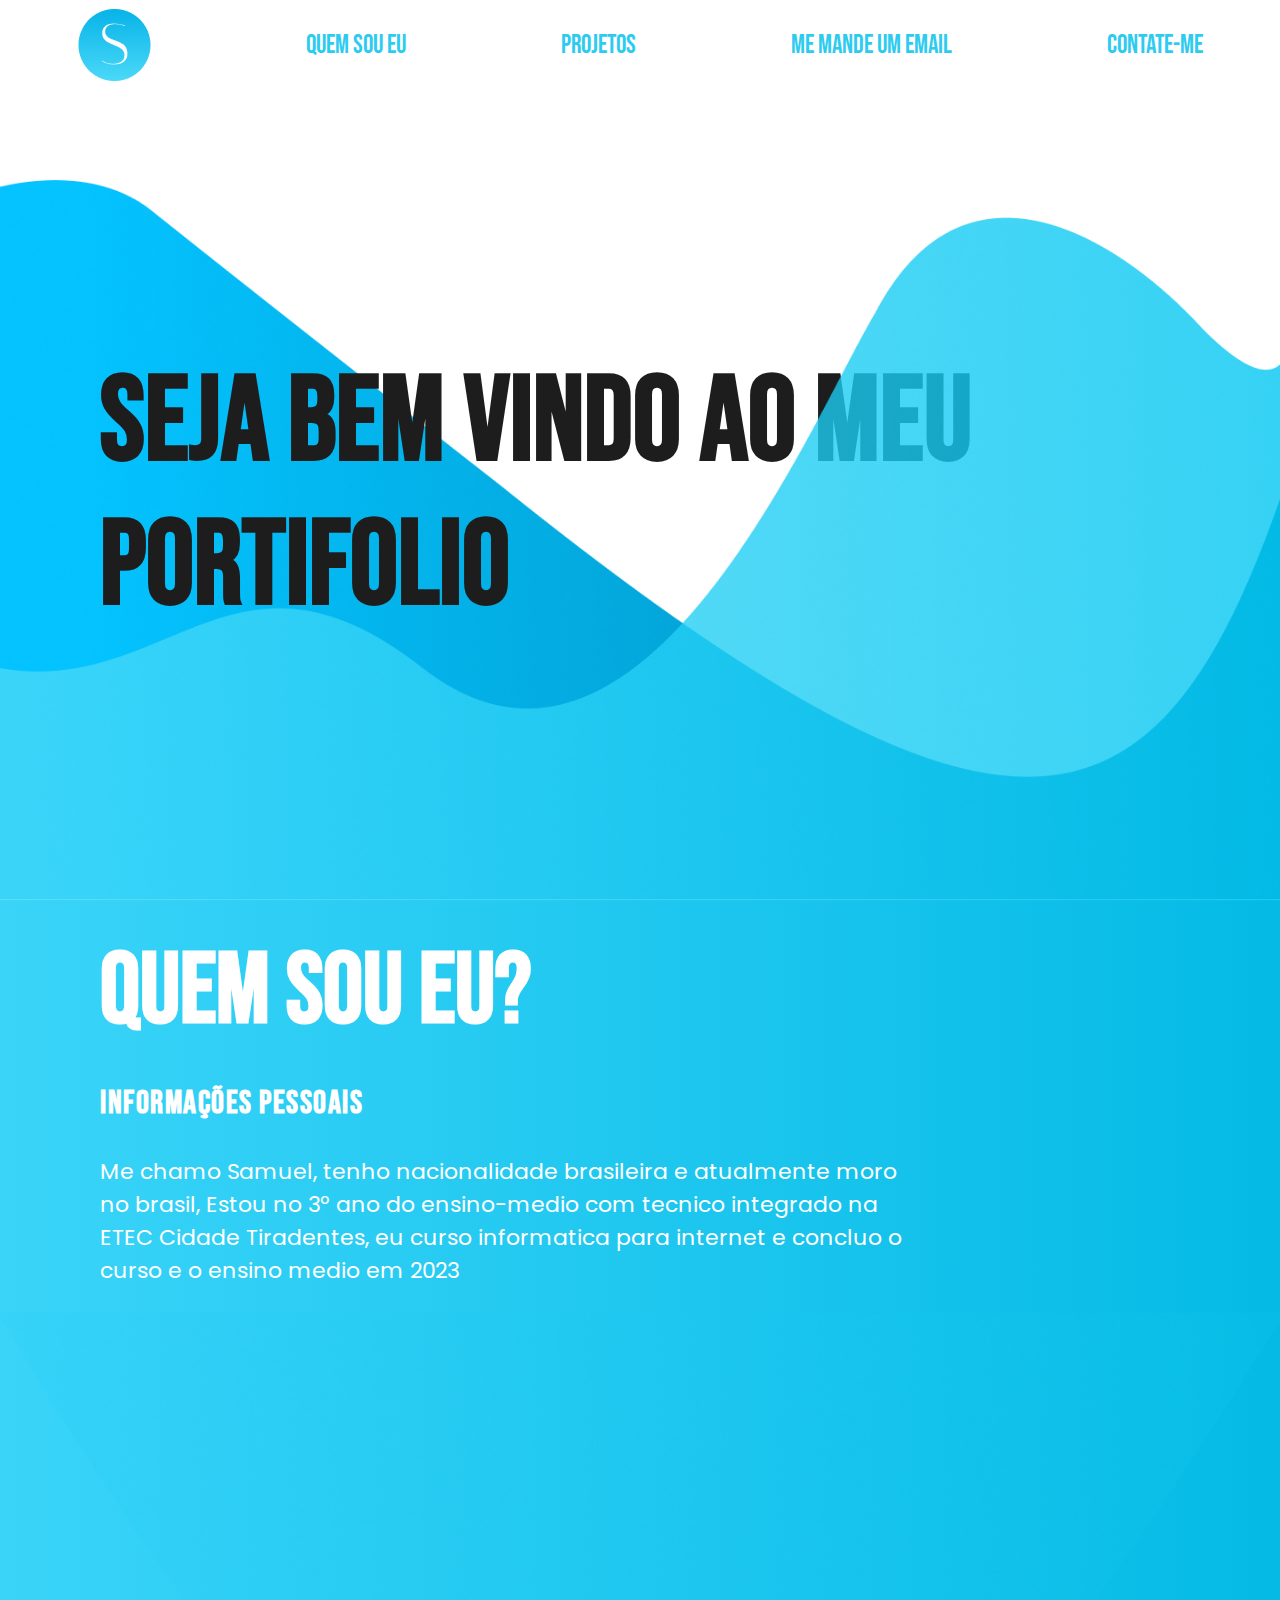
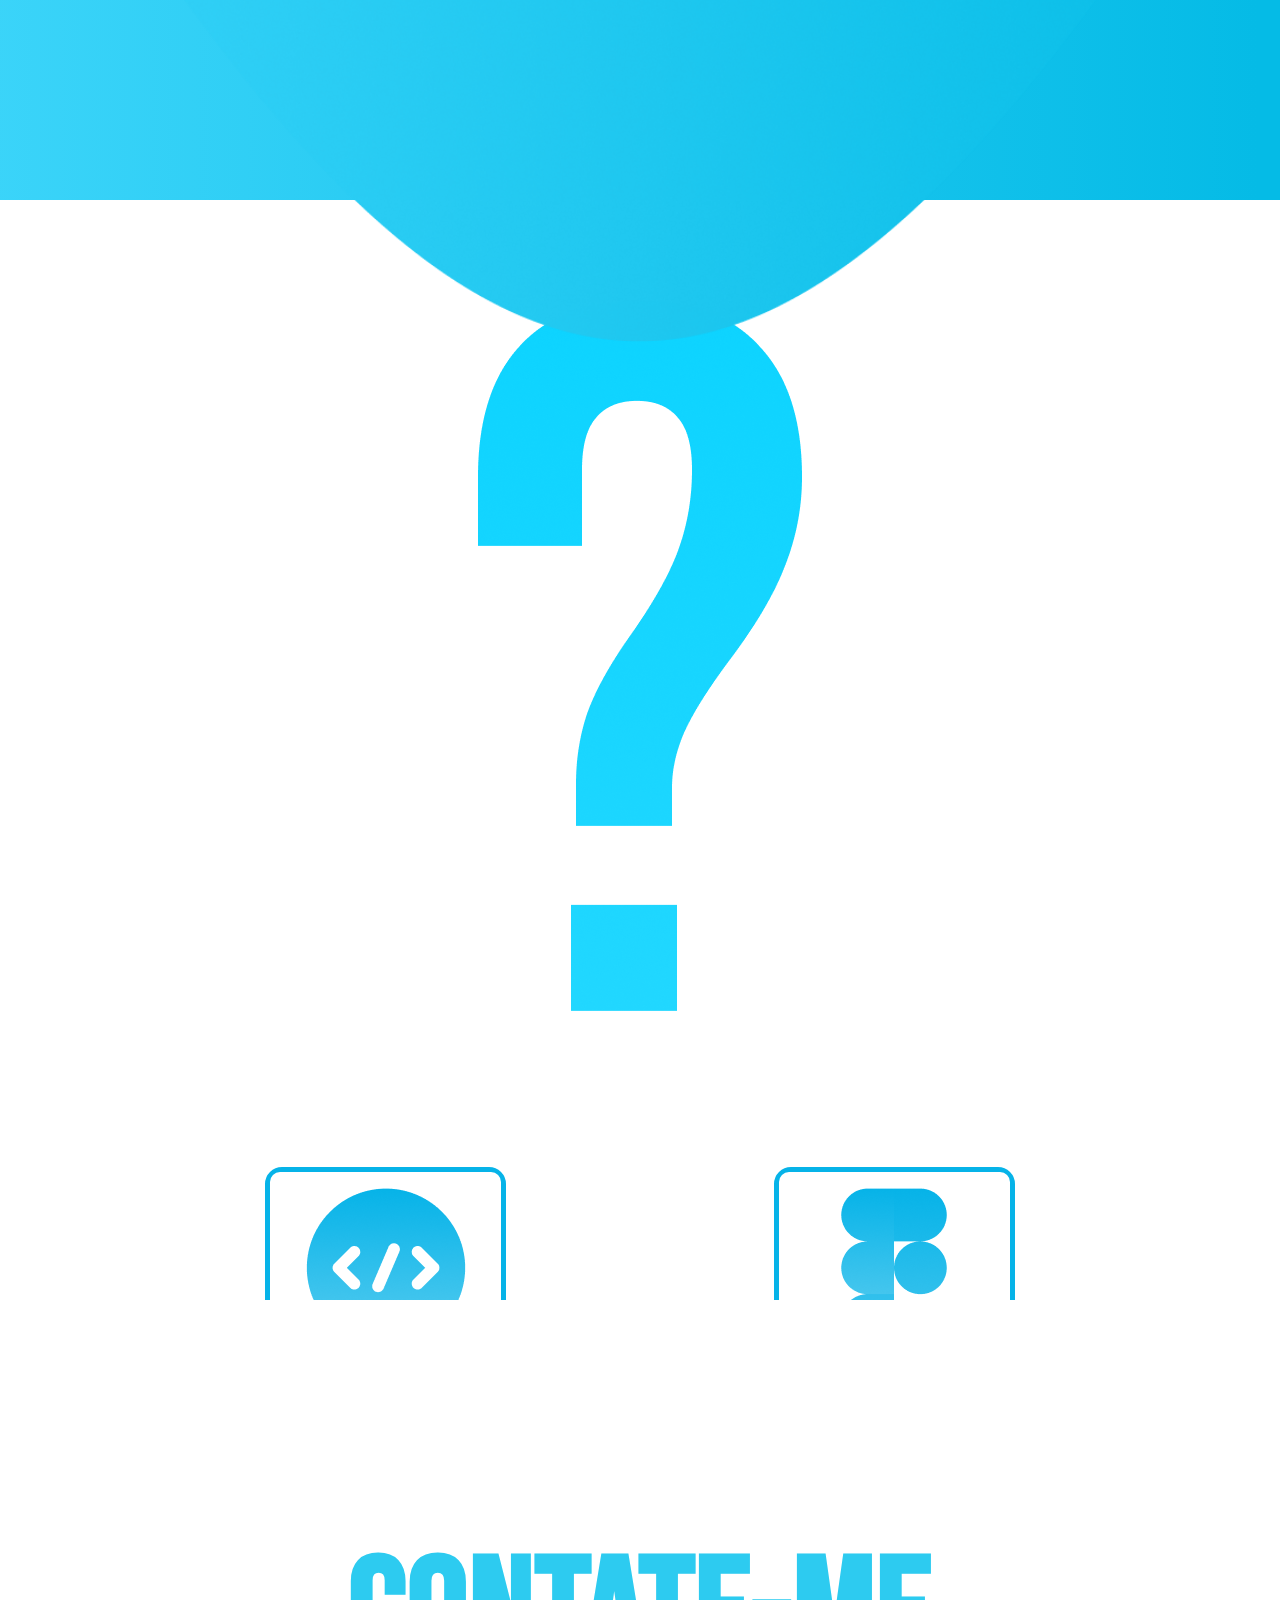
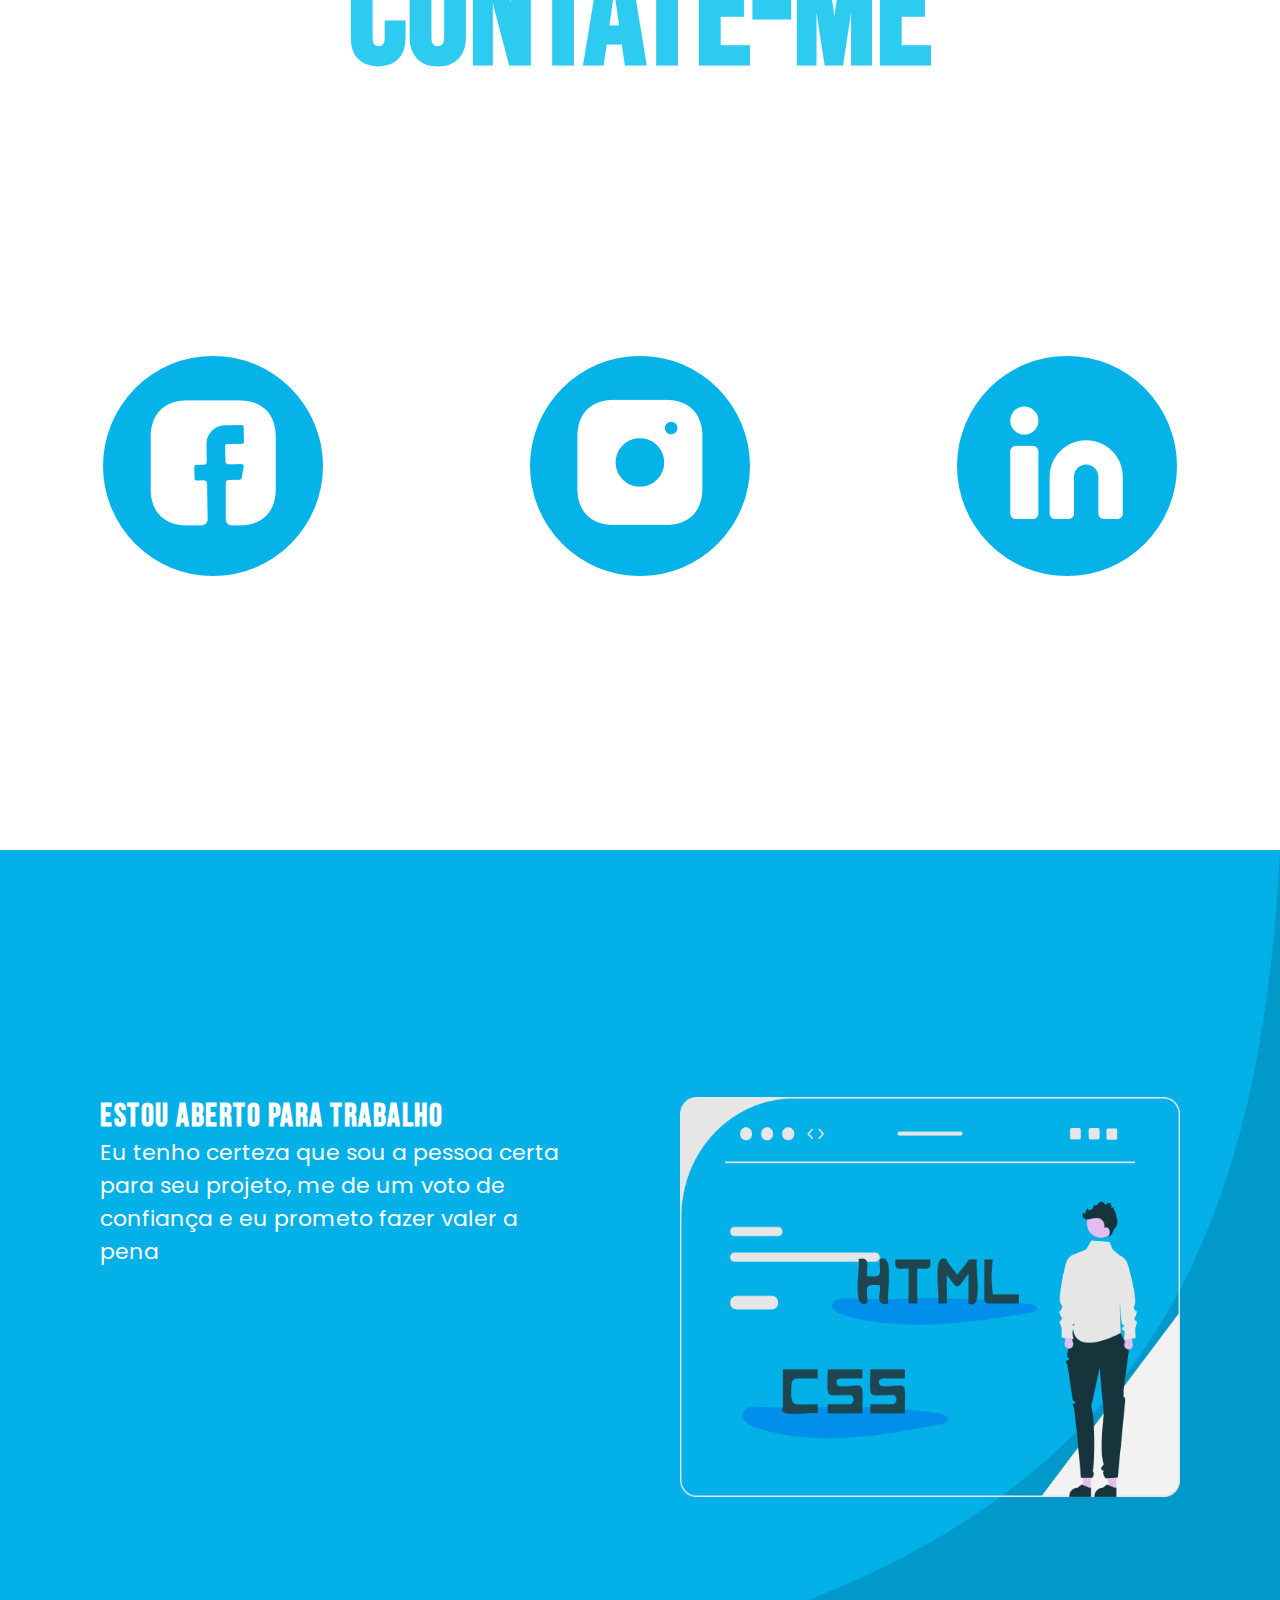
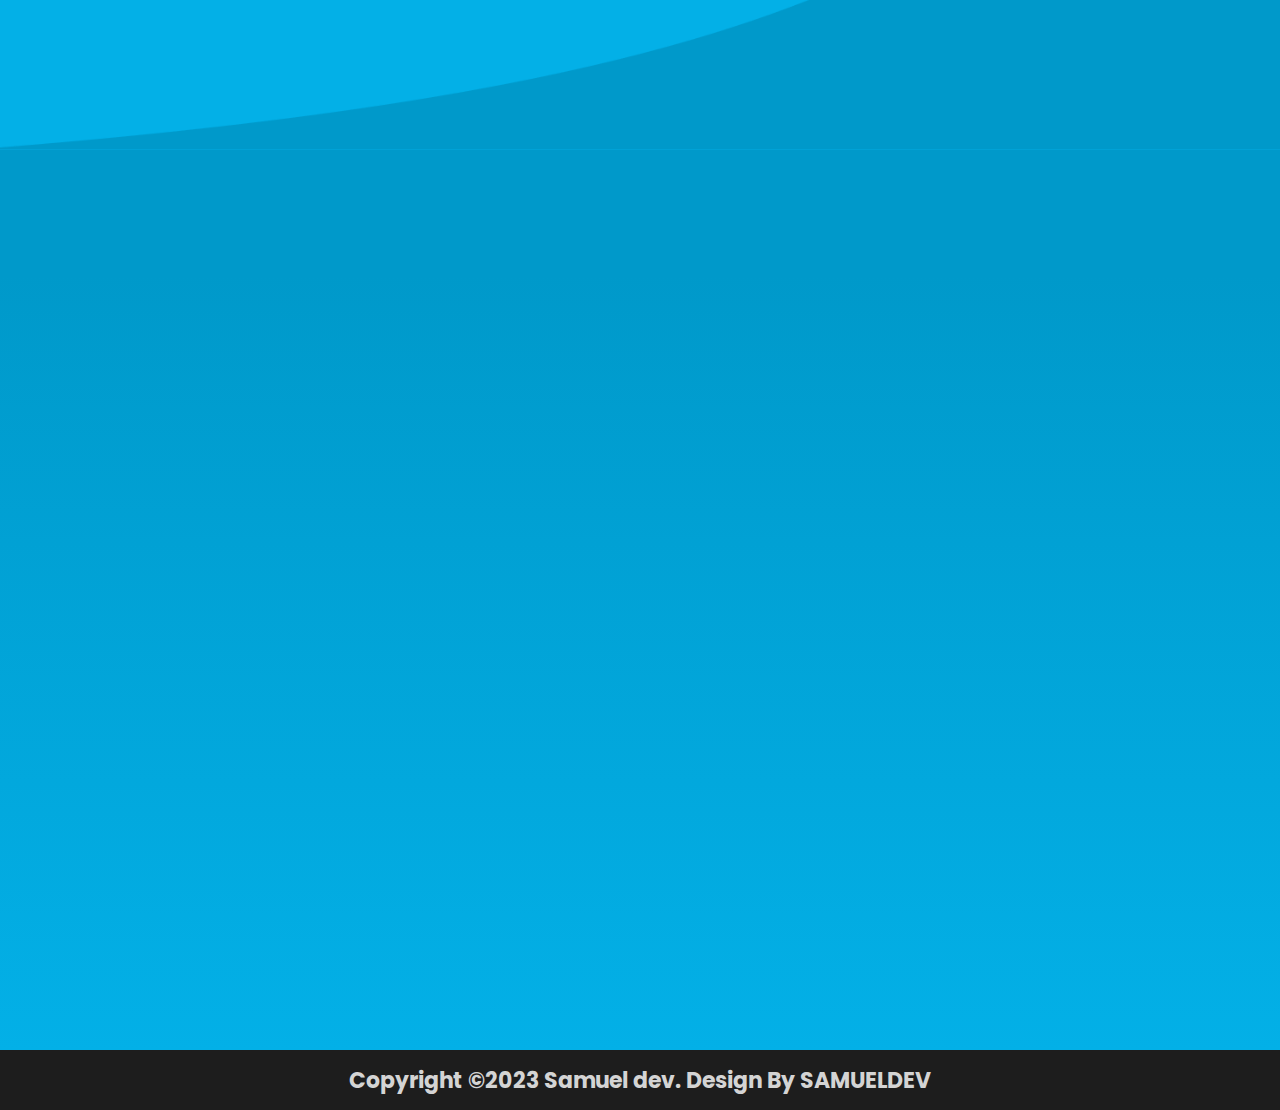
<file: index.html>
<!DOCTYPE html>
<html lang="en">
<head>
    <meta charset="UTF-8">
    <meta http-equiv="X-UA-Compatible" content="IE=edge">
    <meta name="viewport" content="width=device-width, initial-scale=1.0">
    <link rel="preconnect" href="https://fonts.googleapis.com">
<link rel="preconnect" href="https://fonts.gstatic.com" crossorigin>
<link href="https://fonts.googleapis.com/css2?family=Bebas+Neue&family=Poppins:wght@100;400;600&display=swap" rel="stylesheet">
<link rel="stylesheet" href="style.css">
    <title>Samuel dev port</title>
</head>
<body>
    <div class="fundo">
       <div class="scroll"> <section class="section section-1">
        <div class="navbar">
            <img src="./img/logo.png" alt="" class="logo">
         
            <a class ="links" href="./">QUEM SOU EU</a>
            <a class ="links" href="./">PROJETOS</a>
            <a class ="links" href="./">ME MANDE UM EMAIL</a>
            <a class ="links" href="./">CONTATE-ME</a>
        
        </div>
        <div class="align">
        <div class="conteudo conteudo-1"> <h1 class="titulo titulo-1">Seja bem vindo ao meu portifolio</h1></div>
    </div>
    <div class="fundo-img">
        <img src="img/Vector 1.png" alt="" class="fundo-waves waves-1">
        <img src="img/Vector 2.png" alt="" class="fundo-waves waves-2">
    </div>
    </section>
    <section class="section section-2">
        <div class="conteudo conteudo-2">
            <h1 class=" titulo titulo-2">
                quem sou eu?

            </h1>
            <h2 class="subtitulo">
                informações pessoais
            </h2>
            <div class="text"><p>Me chamo Samuel, tenho nacionalidade brasileira e atualmente moro no brasil, Estou no 3º ano do ensino-medio com tecnico integrado na ETEC Cidade Tiradentes, eu curso informatica para internet e concluo o curso e o ensino medio em 2023
            </p></div>
            <h2 class="subtitulo">
                informações adcionais
            </h2>
            <div class="text"><p>Trabalho muito bem no coletivo, e tambem no individual, sou determinado a aprender e ser um grande desenvolvedor.
            </p></div>
        </div>
        
    </section>
    <section class="section section-3">
        <img src="img/_.png" alt="" class="imgabs">
        <h1 class="titulo titulo-3">projetos</h1>
      
      <div class="container-card">
        <div class="card">
            <div class="fundo-card">
             <img src="img/code.png" alt="" class="img-card">
            </div>
             <h2 class="subtitulo">
                front/back-end
             </h2>
             <div class="text text1"><p>Veja meus principais projetos de desenvolvimento</p></div>
             <div class="botao"><a href="" class="btn">VEJA MAIS</a></div>
         </div>
         <div class="card">
             <div class="fundo-card">
              <img src="img/figma.png" alt="" class="img-card">
             </div>
              <h2 class="subtitulo">
                ui/ux design
              </h2>
              <div class="text text1"><p>Veja meus principais projetos de web design
            </p></div>
              <div class="botao"><a href="" class="btn">VEJA MAIS</a></div>
          </div>
      </div>
        <img src="img/Vector 3.png" alt="" class="circle-background">
    </section>
    <section class="section section-4">
        <h1 class="titulo titulo-4">CONTATE-ME</h1>
        <div class="items-contato">
            <div class="circle circle-1"><a href="./"><img src="img/facebook.png" alt="" class="imagem-contato"></div>
            <div class="circle circle-2"><a href="./"><img src="img/instagram.png" alt="" class="imagem-contato"></div>
            <div class="circle circle-3"><a href="./"><img src="img/🦆 icon _linkedin_.png" alt="" class="imagem-contato"></a></div>
            
        </div>
        
    </section>
    <section class="section section-5">
        <img src="img/Vector 4.png" alt="" class="fundo-image">
     <div class="conteudos">
     <div class="textos">
        <h2 class="subtitulo">
            estou aberto para trabalho
        </h2>
        <div class="text"><p>Eu tenho certeza que sou a pessoa certa para seu projeto, me de um voto de confiança e eu prometo fazer valer a pena
        </p></div>
     </div>
        <div class="container-img">
            <img src="img/undraw_static_website_re_x70h.png" alt="" class="undraw">
        </div>
     </div>

    </section>
    <section class="section section-6">
     
        
    </section>
    <div class="rodape"><h2 class="rodape-text">Copyright ©2023 Samuel dev. Design By SAMUELDEV
    </h2></div></div>
      
    </div>
    
</body>
</html>
</file>
<file: style.css>
* {
    padding: 0;
    margin: 0;
    font-family: 'Poppins', sans-serif;
   
}
h1 {
    font-family: 'Bebas Neue', cursiv
}
body{
    overflow-x: hidden;
    width: 100vw;
}
@keyframes waves {
   
    0%{
        transform: scaleY(1);
    }
    100%{
        transform: scaleY(1.1);
    }
}
@keyframes waves-dois {
   
    0%{
        transform: scaleY(1);
    }
    100%{
        transform: scaleY(1.1);
    }
}
.fundo {
    
    width: 100vw;
    height: auto;
    background-color: blueviolet;
    overflow-x: hidden;
   
}
.scroll {
}
.section.section-1 {
    overflow-y: hidden;
    background-color: white;
    width: 100vw;
    height: 100vh;
    display: flex;
    flex-direction: column;
    justify-content: center;
    z-index: 2;
}
.section {
    overflow-y: hidden;
    width: 100%;
    height: 100vh;
    
}
.align {
    background-color: white;
    width: 100vw;
    height: 100vh;
    display: flex;
    flex-direction: column;
    justify-content: center;
    z-index: 10;
    background: none;
}

.section .navbar{
    display: flex;
   
    align-items: center;
    justify-content: space-around;
    width: 100vw;
    height: 100px;
    
}

.section a{
    font-family: 'Bebas Neue', cursiv;
    color: #2DCBF0;
    text-decoration: none;
    font-size: 26px;
}
.navbar .logo {
   
}
.navbar .items{
    
    
}
.navbar .links {
   
}
.conteudo {
    margin-left: 100px;
}
.titulo {
  
    font-size: 100px;
  
    z-index: 10;
    
}
.titulo.titulo-1 {
    color: #1d1d1d;
    font-size: 120px;
    width: 873.06px;
    z-index: 10;
    
}
.titulo.titulo-2{
    color: #ffffff;
}
.conteudo.conteudo-2{
    padding: 2rem 0;
    overflow-y: hidden;
    display: flex;
    flex-direction: column;
    gap: 2rem;
}
.subtitulo {
    color: white;
    font-family: 'Bebas Neue', cursiv;
    font-size: 32px;
    letter-spacing: 1.5px;
}
.text {
    color: white;
    width: 70%;
    font-size: 22px;
    
}
.fundo-img {

}
.fundo-waves {
    position: absolute;
    top: 13%;
    width: 100%;
    height: 90%;
   
    
}
.fundo-waves.waves-1 {
    position: absolute;
    height: 100%;
    z-index: 10;
    left: 0;
    right: 0;
    width: 100vw;
    top: 0.1%;
    animation-name: waves;
    animation-duration: 3s;
    animation-direction: alternate;
    animation-iteration-count: infinite;
}
.fundo-waves.waves-2 {
    position: absolute;
    width: 100vw;
    height: 80%;
    top: 20%;
    left: 0;
    right: 0;
    z-index: 1;
    animation-name: waves-dois;
    animation-duration: 3s;
    animation-delay: 0.5s;
    animation-direction: alternate;
    animation-iteration-count: infinite;
    
    
}
.section.section-2 {
    background: linear-gradient(90deg, #3BD4F9 -0.99%, #05BBE6 98.25%);
    z-index: 50;

    
}
.section.section-3{
    display: flex;
    align-items: center;
    padding: 100px 0;
    
    background-color: #fff;
    flex-direction: column;
}
.conteudos {
    margin-left: 100px;
    justify-content: space-between;
    z-index: 5;
    display: flex;
}
.circle-background {
    position: absolute;
width: 100vw;
height: 70%;
top: 1312.35px;
z-index: 1;

}
.titulo.titulo-3{
    text-align: center;
    font-size: 128px;
    color: #fff;
}
.container-title {}
.card {
    position: relative;
    bottom: 0;
    z-index: 3;
    display: flex;
    flex-direction: column;
    gap: 16px;
    align-items: center;
    padding: 5px 5px 30px;
    
    text-align: center;
    width: 18%;
    height: 80%;
    background: #06B3E8;
    border: 3px solid #FFFFFF;
    border-radius: 20px;
    overflow: hidden;
}
.fundo-card {
    position: relative;
    top: 0;
    background-color: #fff;
    height: 15rem;
    width: 100%;
    border-radius: 10px;
}
.text.text1 {
    text-align: left;
    font-size: 18px;
    height: 10rem;
}
.container-card{
    
    display: flex;
    justify-content: space-evenly;
    width: 100%;
    height: 100%;
    
}
.botao {
    width: 70%;
    background-color: #32CFFF;
    border-radius: 50px;
}
.botao a {
    color: white;
}
.card h2{
    font-size: 24px;
}
.section.section-4 {
    display: flex;
    flex-direction: column;
    align-items: center;
    padding: 100px 0 150px 0;
    
    background-color: #fff;
    justify-content: space-around;
    
}
.titulo.titulo-4 {
    color: #2DCBF0;
    font-size: 154px;
    width: auto;
    
}
.items-contato {
    display: flex;
    width: 100%;
    justify-content: space-evenly;
    
}

.circle {
    border-radius: 1000px;
    background-color: #06B3E8;
    width: 220px;
    height: 220px;
    display: flex;
    align-items: center;
    justify-content: center;
}
.section.section-5 {
    background-color: #03B0E7;
    overflow-x: hidden;
    display: flex;
    justify-content: center;
    align-items: center;
    pad: 5rem;
}
.section.section-6 {
    background: linear-gradient(180deg, #0099CA 13.88%, #03B0E7 100%);
    display: flex;
    
    

}
.fundo-image {
    width: 100vw;
    height: 100vh;
    background: none;
    position: absolute;
}
.rodape {
    background-color: #1d1d1d;
    width: 100vw;
    justify-content: center;
    align-items: center;
    height: 60px;
    display: flex;
    color: #d4d4d4;
    
}
.undraw {
    width: 500px;
    height: 400px;
    position: relative;
    right: 20%;
}
.textos {
    display: flex;
    flex-direction: column;
}
.rodape-text {
    font-size: 22px;
}
</file>
